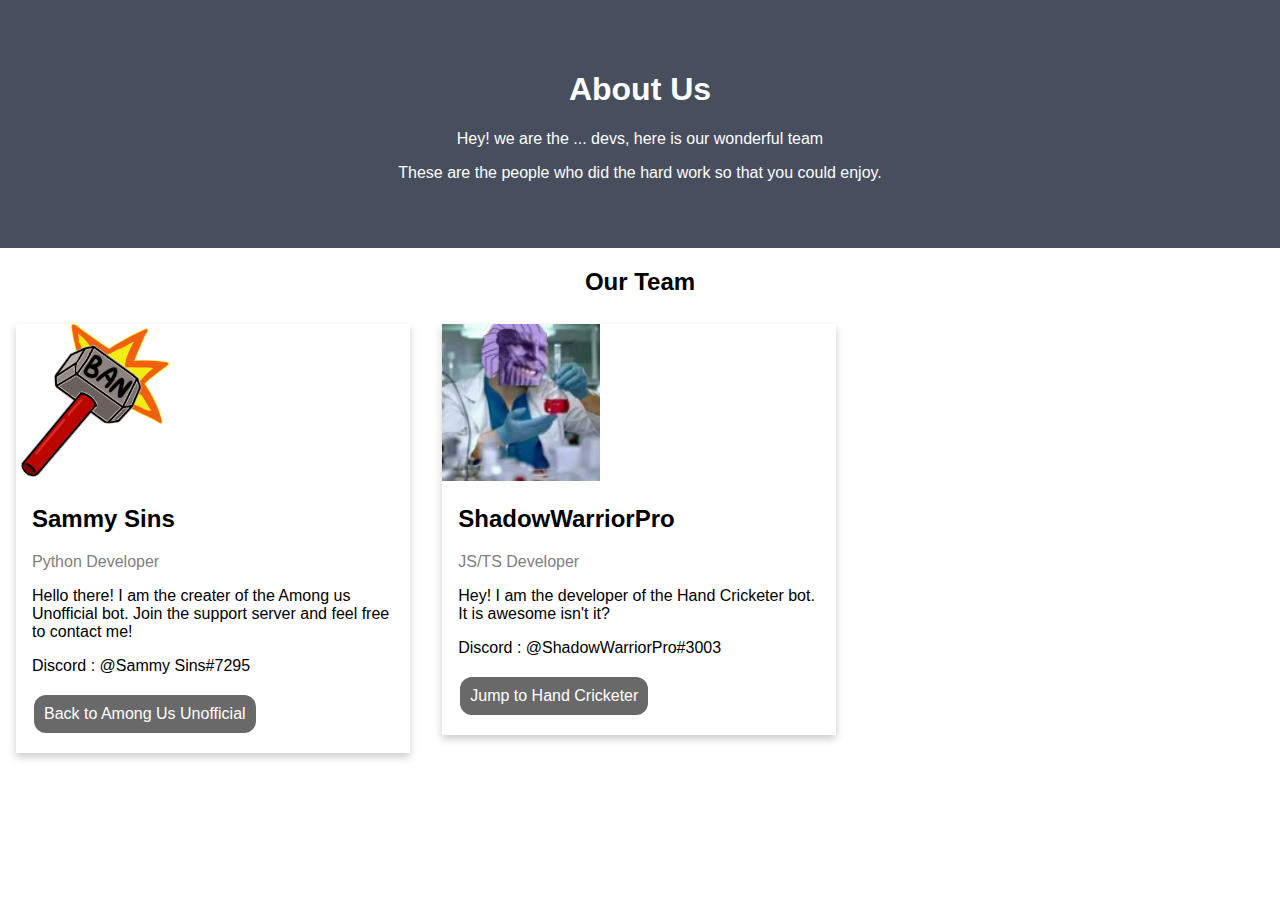
<file: aboutus.html>
<!DOCTYPE html>
<html>
<head>
<meta name="viewport" content="width=device-width, initial-scale=1">
<script>
  function back(){
    location.replace("index.html")
  }
  function hc(){
    location.replace("https://top.gg/bot/709733907053936712")
  }
</script>
<style>
body {
  font-family: Arial, Helvetica, sans-serif;
  margin: 0;
}

html {
  box-sizing: border-box;
}

*, *:before, *:after {
  box-sizing: inherit;
}

.column {
  float: left;
  width: 33.3%;
  margin-bottom: 16px;
  padding: 0 8px;
}

.card {
  box-shadow: 0 4px 8px 0 rgba(0, 0, 0, 0.2);
  margin: 8px;
}

.about-section {
  padding: 50px;
  text-align: center;
  background-color: #474e5d;
  color: white;
}

.container {
  padding: 0 16px;
}

.container::after, .row::after {
  content: "";
  clear: both;
  display: table;
}

.title {
  color: grey;
}

.button {
  /*border: none;
  outline: 0;
  display: inline-block;
  padding: 8px;
  color: white;
  background-color: #000;
  text-align: center;
  cursor: pointer;
  width: 100%;*/
  text-decoration: none;
  display: inline-block;
  background-color: dimgray;
  border: none;
  color: white;
  padding: 10px;
  text-align: center;
  display: inline-block;
  font-size: 16px;
  margin: 4px 2px;
  cursor: pointer;
  border-radius: 12px;
}

.button:hover {
  background-color: #353839;
  color: lightblue;
  transition: 0.5s ease;
}

@media screen and (max-width: 650px) {
  .column {
    width: 100%;
    display: block;
  }
}
</style>
</head>
<body>

<div class="about-section">
  <h1>About Us</h1>
  <p>Hey! we are the ... devs, here is our wonderful team</p>
  <p>These are the people who did the hard work so that you could enjoy.</p>
</div>

<h2 style="text-align:center">Our Team</h2>
<div class="row">
  <div class="column">
    <div class="card">
      <img src="samarth.png" alt="Sammy" style="width:40%">
      <div class="container">
        <h2>Sammy Sins</h2>
        <p class="title">Python Developer</p>
        <p>Hello there! I am the creater of the Among us Unofficial bot. Join the support server and feel free to contact me!</p>
        <p>Discord : @Sammy Sins#7295</p>
        <p><button class="button" onclick= "back()">Back to Among Us Unofficial</button></p>
      </div>
    </div>
  </div>

  <div class="column">
    <div class="card">
      <img src="harsh.png" alt="Shadow" style="width:40%">
      <div class="container">
        <h2>ShadowWarriorPro</h2>
        <p class="title">JS/TS Developer</p>
        <p>Hey! I am the developer of the Hand Cricketer bot. It is awesome isn't it?</p>
        <p>Discord : @ShadowWarriorPro#3003</p>
        <p><button class="button" onclick="hc()">Jump to Hand Cricketer</button></p>
      </div>
    </div>
  </div>
  
  <!-- <div class="column">
    <div class="card">
      <img src="/w3images/team3.jpg" alt="John" style="width:100%">
      <div class="container">
        <h2>John Doe</h2>
        <p class="title">Designer</p>
        <p>Some text that describes me lorem ipsum ipsum lorem.</p>
        <p>john@example.com</p>
        <p><button class="button">Contact</button></p>
      </div>
    </div>
  </div>
</div>
 -->
</body>
</html>
</file>
